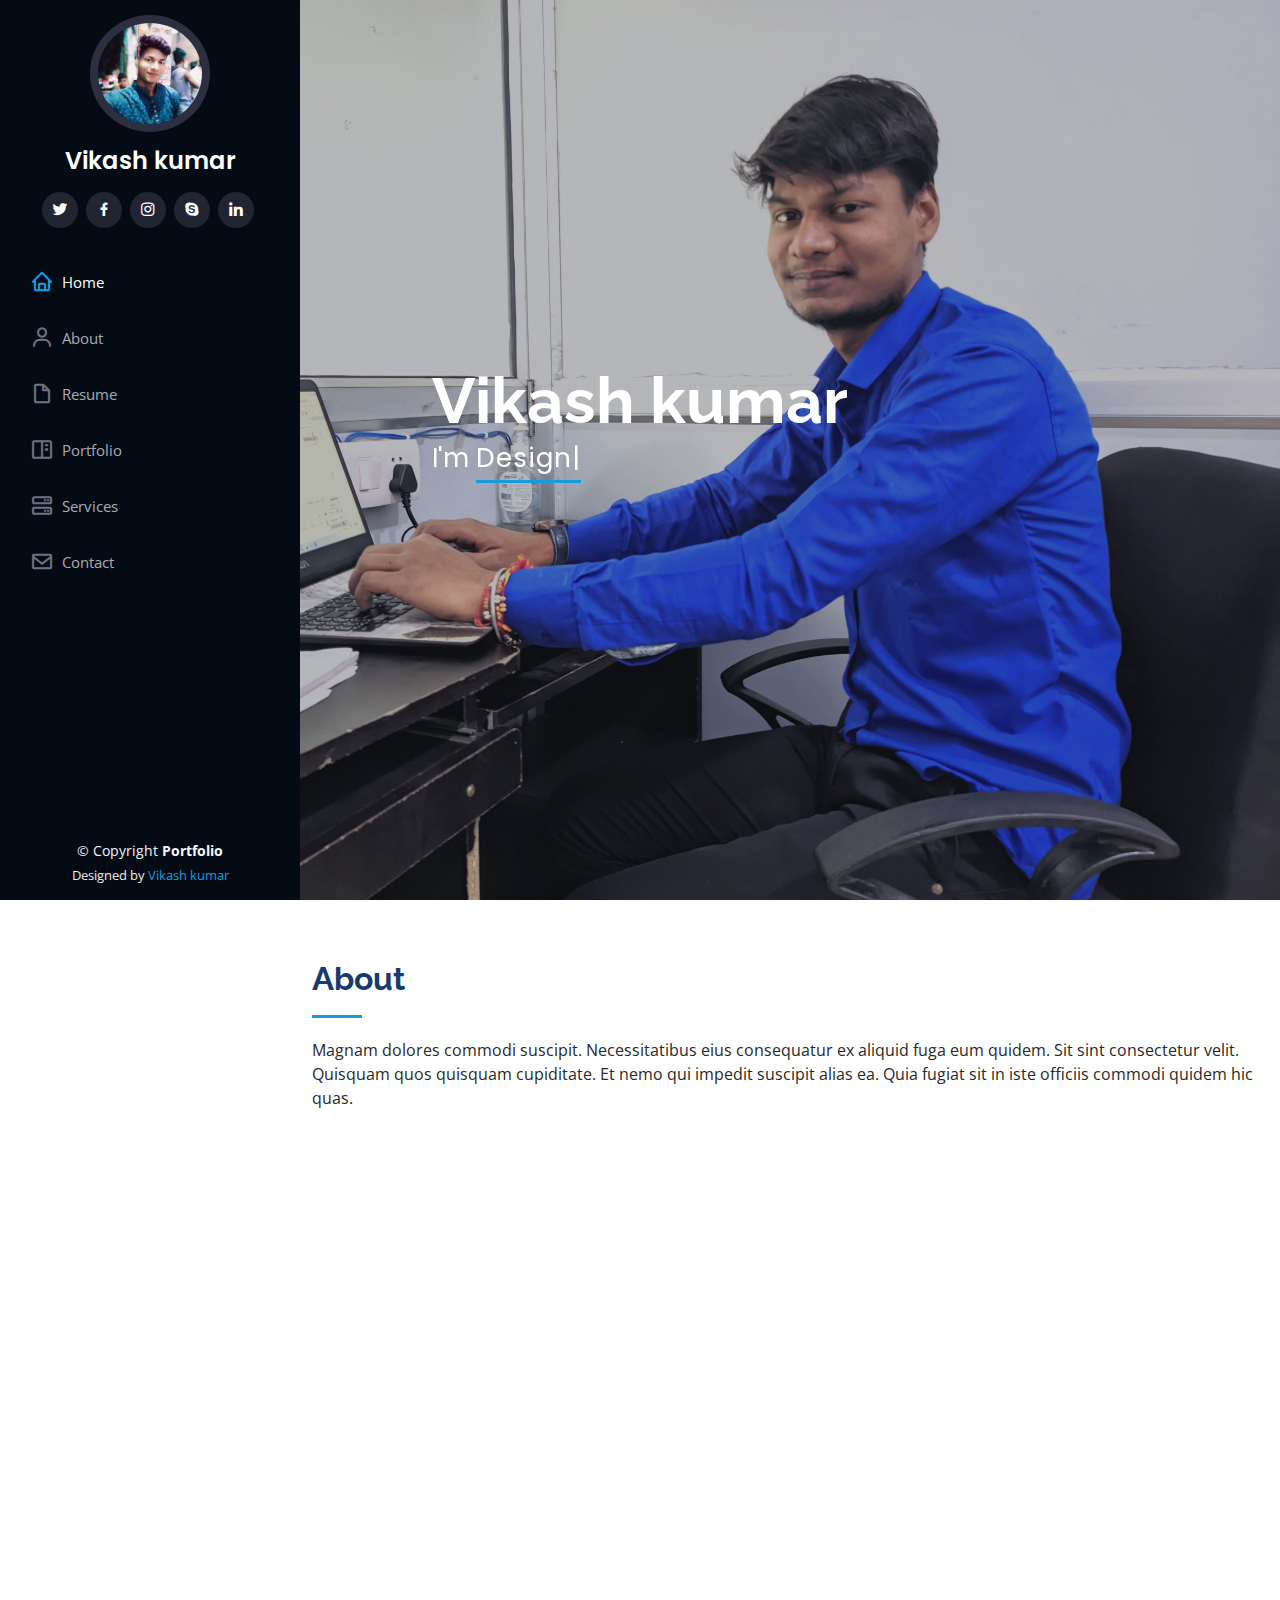
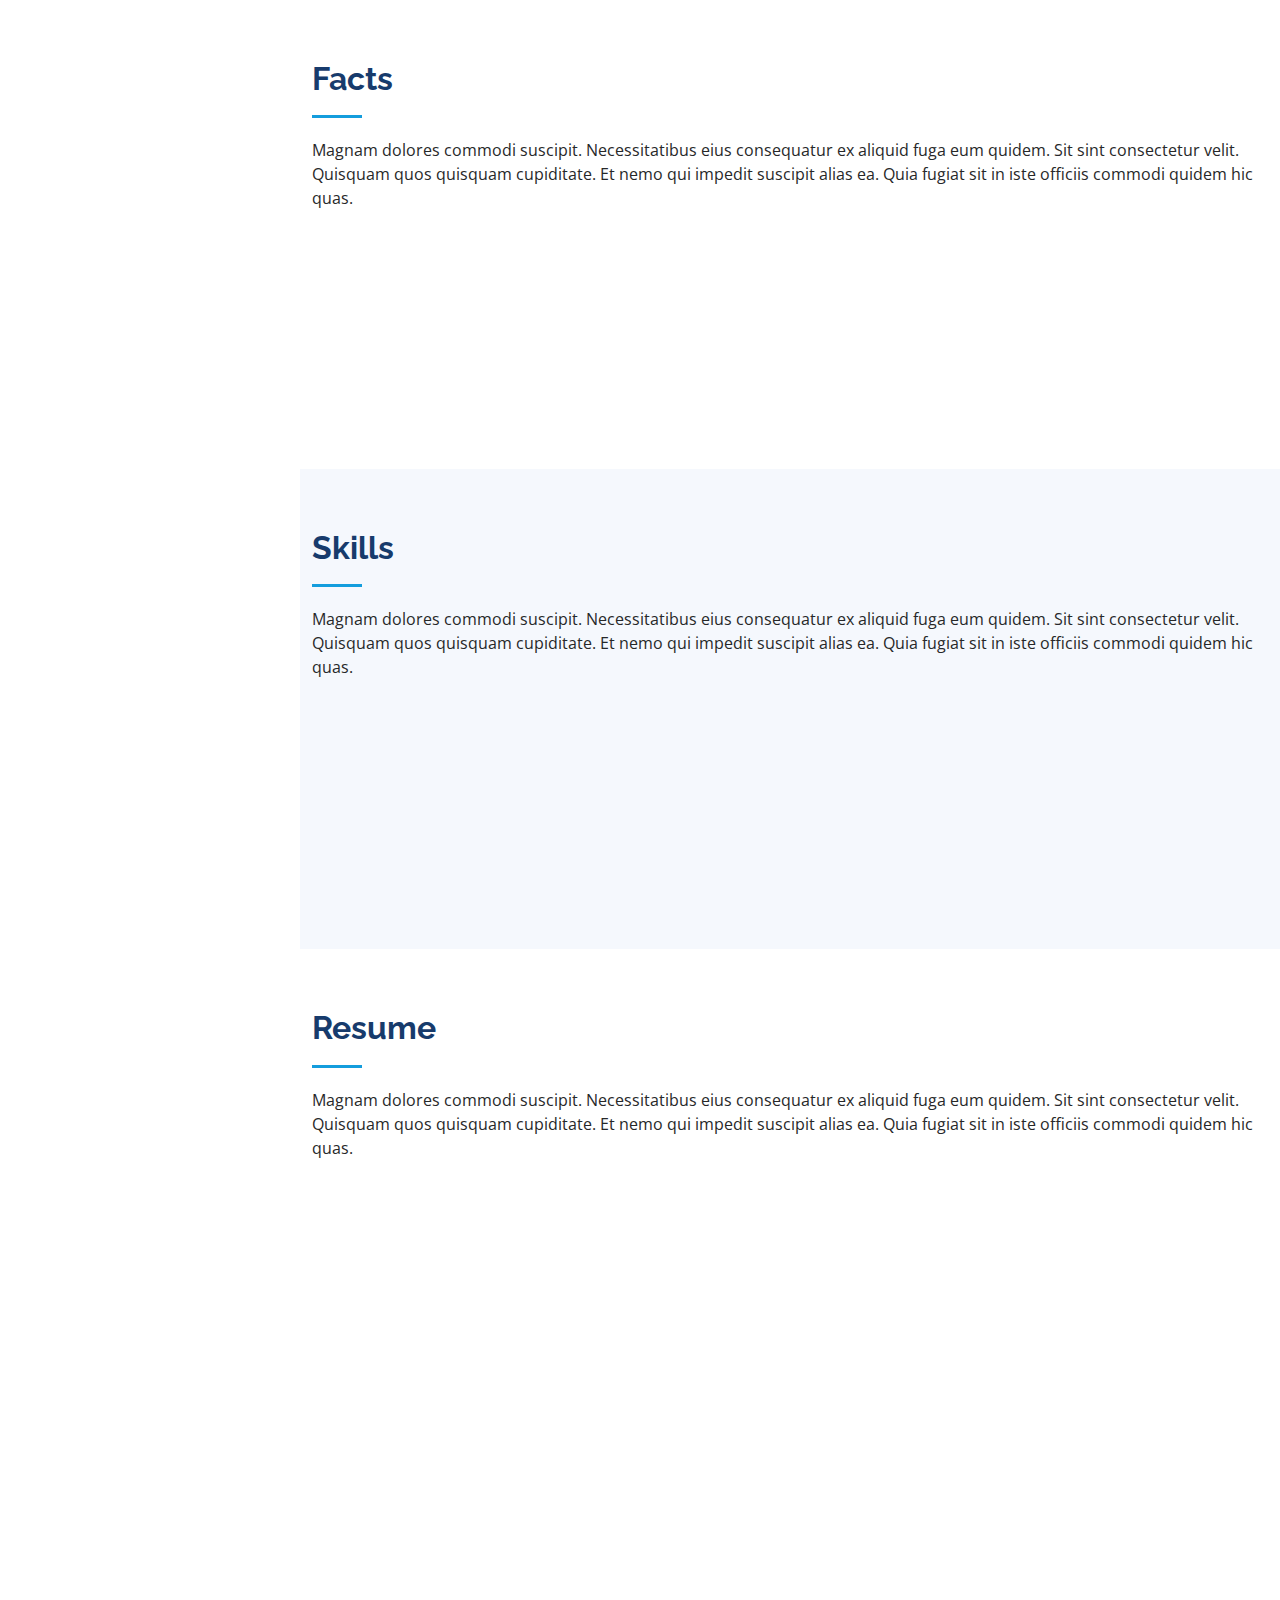
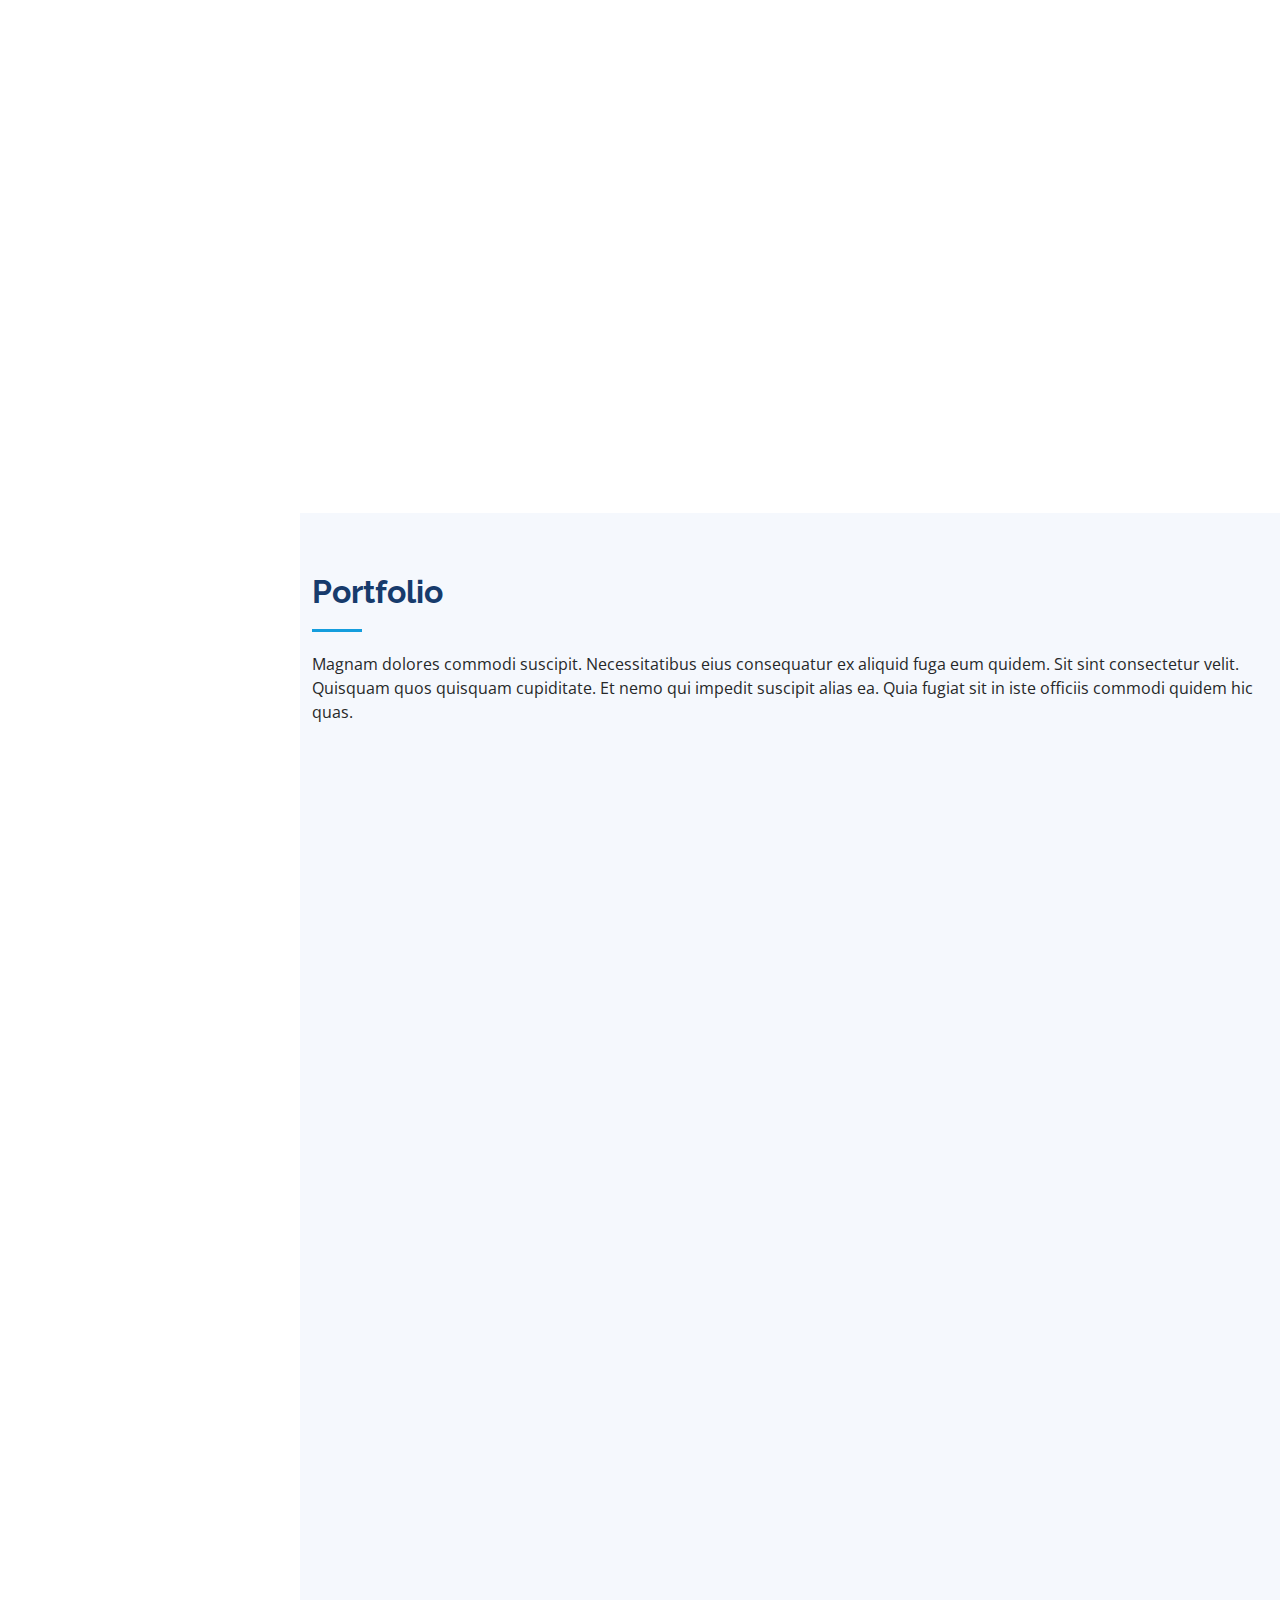
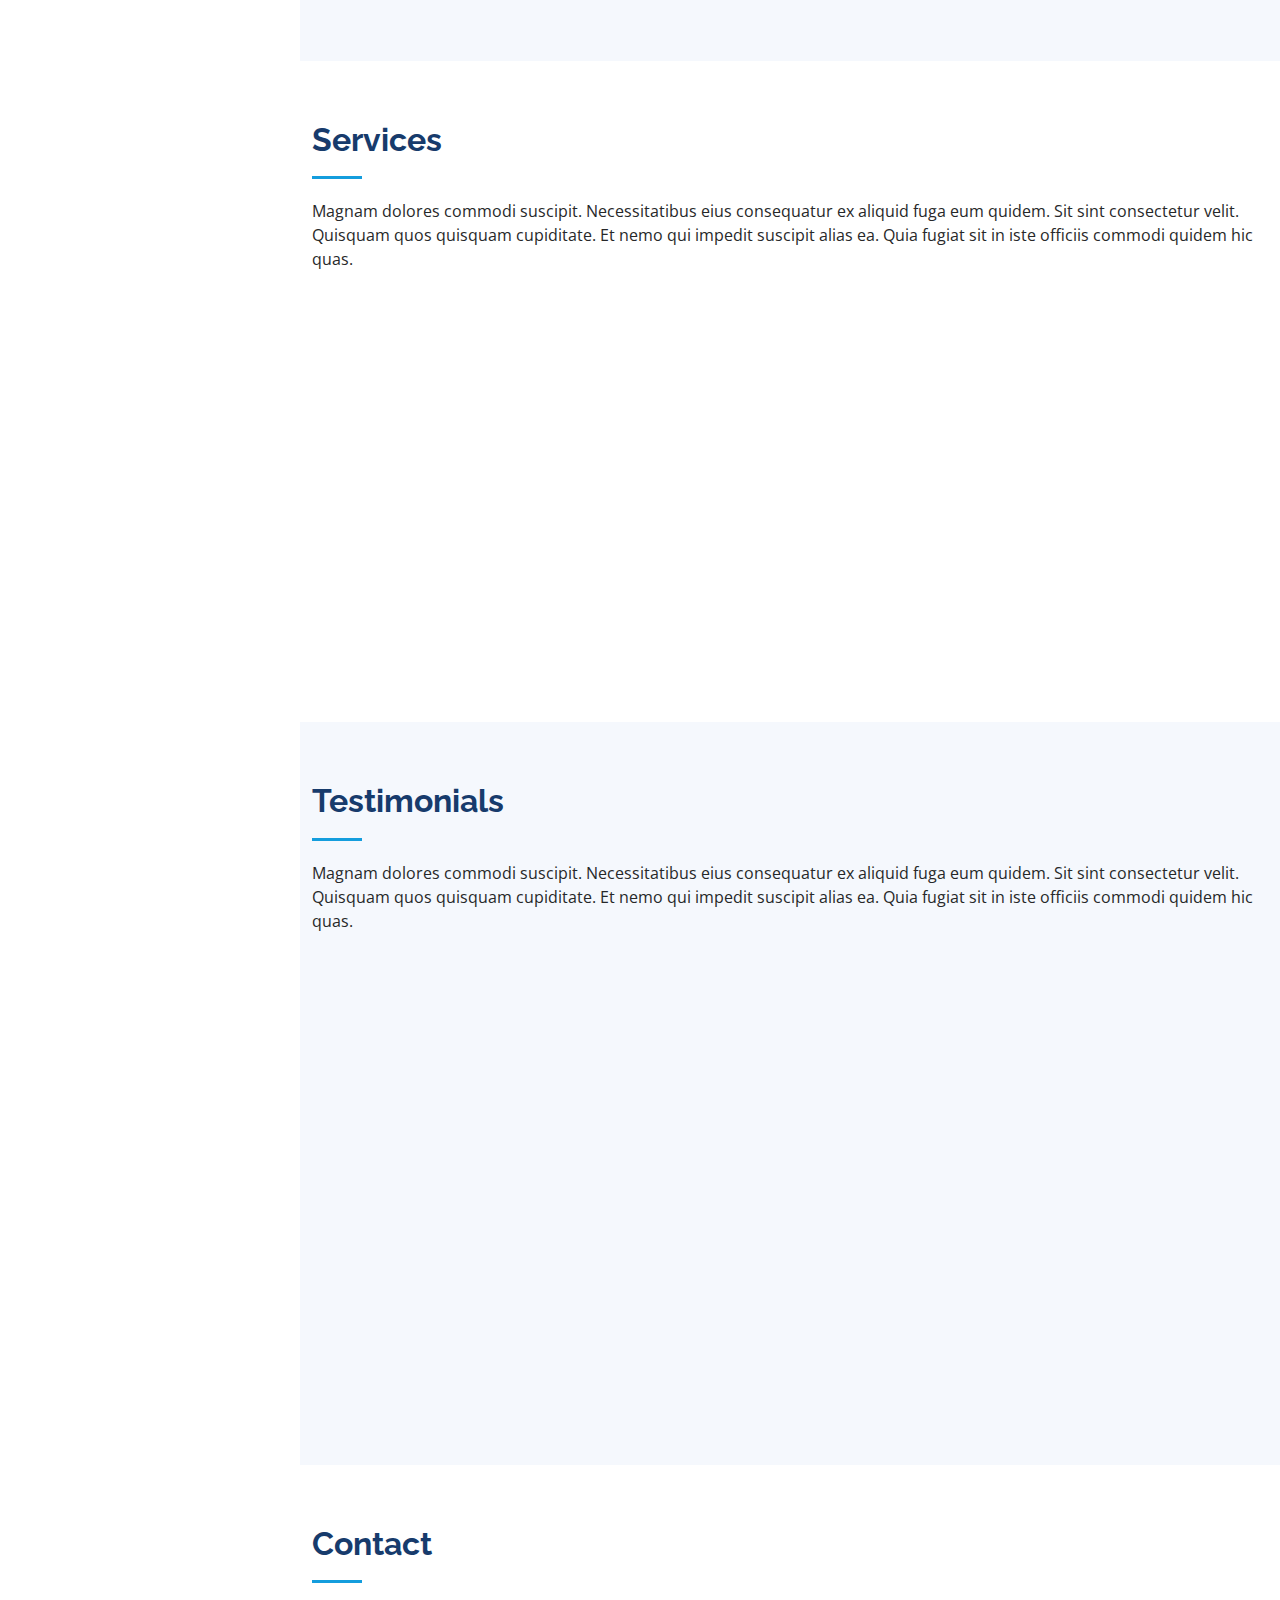
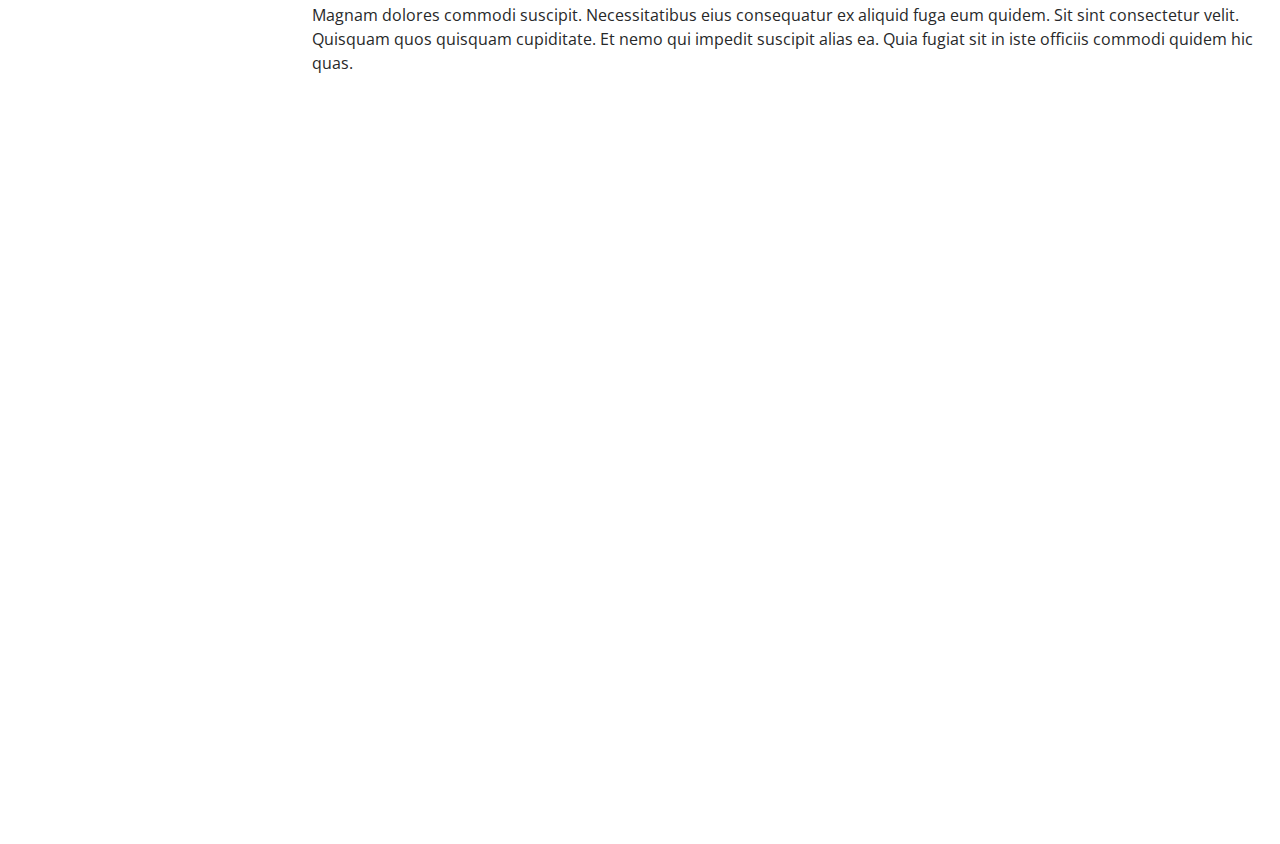
<file: index.html>
<!DOCTYPE html>
<html lang="en">

<head>
  <meta charset="utf-8">
  <meta content="width=device-width, initial-scale=1.0" name="viewport">

  <title>MY_RESUME</title>
  <meta content="" name="description">
  <meta content="" name="keywords">

  <!-- Favicons -->
  <link href="assets/img/favicon.png" rel="icon">
  <link href="assets/img/favicon.png" rel="apple-touch-icon">

  <!-- Google Fonts -->
  <link href="https://fonts.googleapis.com/css?family=Open+Sans:300,300i,400,400i,600,600i,700,700i|Raleway:300,300i,400,400i,500,500i,600,600i,700,700i|Poppins:300,300i,400,400i,500,500i,600,600i,700,700i" rel="stylesheet">

  <!-- Vendor CSS Files -->
  <link href="assets/vendor/aos/aos.css" rel="stylesheet">
  <link href="assets/vendor/bootstrap/css/bootstrap.min.css" rel="stylesheet">
  <link href="assets/vendor/bootstrap-icons/bootstrap-icons.css" rel="stylesheet">
  <link href="assets/vendor/boxicons/css/boxicons.min.css" rel="stylesheet">
  <link href="assets/vendor/glightbox/css/glightbox.min.css" rel="stylesheet">
  <link href="assets/vendor/swiper/swiper-bundle.min.css" rel="stylesheet">

  <!-- Template Main CSS File -->
  <link href="assets/css/style.css" rel="stylesheet">

  <!-- =======================================================
  * Template Name: iPortfolio - v3.10.0
  * Template URL: https://bootstrapmade.com/iportfolio-bootstrap-portfolio-websites-template/
  * Author: BootstrapMade.com
  * License: https://bootstrapmade.com/license/
  ======================================================== -->
</head>

<body>

  <!-- ======= Mobile nav toggle button ======= -->
  <i class="bi bi-list mobile-nav-toggle d-xl-none"></i>

  <!-- ======= Header ======= -->
  <header id="header">
    <div class="d-flex flex-column">

      <div class="profile">
        <img src="assets/img/vk.jpg" alt="" class="img-fluid rounded-circle">
        <h1 class="text-light"><a href="index.html">Vikash kumar</a></h1>
        <div class="social-links mt-3 text-center">
          <a href="#" class="twitter"><i class="bx bxl-twitter"></i></a>
          <a href="https://www.facebook.com/vikashkumar.verma.75491?mibextid=ZbWKwL" class="facebook"><i class="bx bxl-facebook"></i></a>
          <a href="https://www.instagram.com/vikash_vk129/" class="instagram"><i class="bx bxl-instagram"></i></a>
          <a href="#" class="google-plus"><i class="bx bxl-skype"></i></a>
          <a href="https://www.linkedin.com/in/vikash-kumar-aa5308246/" class="linkedin"><i class="bx bxl-linkedin"></i></a>
        </div>
      </div>

      <nav id="navbar" class="nav-menu navbar">
        <ul>
          <li><a href="index.html" class="nav-link scrollto active"><i class="bx bx-home"></i> <span>Home</span></a></li>
          <li><a href="#about" class="nav-link scrollto"><i class="bx bx-user"></i> <span>About</span></a></li>
          <li><a href="#resume" class="nav-link scrollto"><i class="bx bx-file-blank"></i> <span>Resume</span></a></li>
          <li><a href="#portfolio" class="nav-link scrollto"><i class="bx bx-book-content"></i> <span>Portfolio</span></a></li>
          <li><a href="#services" class="nav-link scrollto"><i class="bx bx-server"></i> <span>Services</span></a></li>
          <li><a href="#contact" class="nav-link scrollto"><i class="bx bx-envelope"></i> <span>Contact</span></a></li>
        </ul>
      </nav><!-- .nav-menu -->
    </div>
  </header><!-- End Header -->

  <!-- ======= Hero Section ======= -->
  <section id="hero" class="d-flex flex-column justify-content-center align-items-center">
    <div class="hero-container" data-aos="fade-in">
      <h1>Vikash kumar</h1>
      <p>I'm <span class="typed" data-typed-items="Designer, Developer, Freelancer, Photographer"></span></p>
    </div>
  </section><!-- End Hero -->

  <main id="main">

    <!-- ======= About Section ======= -->
    <section id="about" class="about">
      <div class="container">

        <div class="section-title">
          <h2>About</h2>
          <p>Magnam dolores commodi suscipit. Necessitatibus eius consequatur ex aliquid fuga eum quidem. Sit sint consectetur velit. Quisquam quos quisquam cupiditate. Et nemo qui impedit suscipit alias ea. Quia fugiat sit in iste officiis commodi quidem hic quas.</p>
        </div>

        <div class="row">
          <div class="col-lg-4" data-aos="fade-right">
            <img src="assets/img/vk.jpg" class="img-fluid" alt="">
          </div>
          <div class="col-lg-8 pt-4 pt-lg-0 content" data-aos="fade-left">
            <h3>UI/UX Designer &amp; Web Developer.</h3>
            <p class="fst-italic">
              Lorem ipsum dolor sit amet, consectetur adipiscing elit, sed do eiusmod tempor incididunt ut labore et dolore
              magna aliqua.
            </p>
            <div class="row">
              <div class="col-lg-6">
                <ul>
                  <li><i class="bi bi-chevron-right"></i> <strong>Birthday:</strong> <span>10 May 2002</span></li>
                  <li><i class="bi bi-chevron-right"></i> <strong>Website:</strong> <span>https://vikash133.github.io/mountain/</span></li>
                  <li><i class="bi bi-chevron-right"></i> <strong>Phone:</strong> <span>+91 9335634730</span></li>
                  <li><i class="bi bi-chevron-right"></i> <strong>City:</strong> <span>New Delhi, IND</span></li>
                </ul>
              </div>
              <div class="col-lg-6">
                <ul>
                  <li><i class="bi bi-chevron-right"></i> <strong>Age:</strong> <span>22</span></li>
                  <li><i class="bi bi-chevron-right"></i> <strong>Degree:</strong> <span>Graduate</span></li>
                  <li><i class="bi bi-chevron-right"></i> <strong>Email:</strong> <span>vk338832@gmail.com</span></li>
                  <li><i class="bi bi-chevron-right"></i> <strong>Freelance:</strong> <span>Available</span></li>
                </ul>
              </div>
            </div>
            <p>
              Officiis eligendi itaque labore et dolorum mollitia officiis optio vero. Quisquam sunt adipisci omnis et ut. Nulla accusantium dolor incidunt officia tempore. Et eius omnis.
              Cupiditate ut dicta maxime officiis quidem quia. Sed et consectetur qui quia repellendus itaque neque. Aliquid amet quidem ut quaerat cupiditate. Ab et eum qui repellendus omnis culpa magni laudantium dolores.
            </p>
          </div>
        </div>

      </div>
    </section><!-- End About Section -->

    <!-- ======= Facts Section ======= -->
    <section id="facts" class="facts">
      <div class="container">

        <div class="section-title">
          <h2>Facts</h2>
          <p>Magnam dolores commodi suscipit. Necessitatibus eius consequatur ex aliquid fuga eum quidem. Sit sint consectetur velit. Quisquam quos quisquam cupiditate. Et nemo qui impedit suscipit alias ea. Quia fugiat sit in iste officiis commodi quidem hic quas.</p>
        </div>

        <div class="row no-gutters">

          <div class="col-lg-3 col-md-6 d-md-flex align-items-md-stretch" data-aos="fade-up">
            <div class="count-box">
              <i class="bi bi-emoji-smile"></i>
              <span data-purecounter-start="0" data-purecounter-end="232" data-purecounter-duration="1" class="purecounter"></span>
              <p><strong>Happy Clients</strong> consequuntur quae</p>
            </div>
          </div>

          <div class="col-lg-3 col-md-6 d-md-flex align-items-md-stretch" data-aos="fade-up" data-aos-delay="100">
            <div class="count-box">
              <i class="bi bi-journal-richtext"></i>
              <span data-purecounter-start="0" data-purecounter-end="521" data-purecounter-duration="1" class="purecounter"></span>
              <p><strong>Projects</strong> adipisci atque cum quia aut</p>
            </div>
          </div>

          <div class="col-lg-3 col-md-6 d-md-flex align-items-md-stretch" data-aos="fade-up" data-aos-delay="200">
            <div class="count-box">
              <i class="bi bi-headset"></i>
              <span data-purecounter-start="0" data-purecounter-end="1453" data-purecounter-duration="1" class="purecounter"></span>
              <p><strong>Hours Of Support</strong> aut commodi quaerat</p>
            </div>
          </div>

          <div class="col-lg-3 col-md-6 d-md-flex align-items-md-stretch" data-aos="fade-up" data-aos-delay="300">
            <div class="count-box">
              <i class="bi bi-people"></i>
              <span data-purecounter-start="0" data-purecounter-end="32" data-purecounter-duration="1" class="purecounter"></span>
              <p><strong>Hard Workers</strong> rerum asperiores dolor</p>
            </div>
          </div>

        </div>

      </div>
    </section><!-- End Facts Section -->

    <!-- ======= Skills Section ======= -->
    <section id="skills" class="skills section-bg">
      <div class="container">

        <div class="section-title">
          <h2>Skills</h2>
          <p>Magnam dolores commodi suscipit. Necessitatibus eius consequatur ex aliquid fuga eum quidem. Sit sint consectetur velit. Quisquam quos quisquam cupiditate. Et nemo qui impedit suscipit alias ea. Quia fugiat sit in iste officiis commodi quidem hic quas.</p>
        </div>

        <div class="row skills-content">

          <div class="col-lg-6" data-aos="fade-up">

            <div class="progress">
              <span class="skill">HTML <i class="val">100%</i></span>
              <div class="progress-bar-wrap">
                <div class="progress-bar" role="progressbar" aria-valuenow="100" aria-valuemin="0" aria-valuemax="100"></div>
              </div>
            </div>

            <div class="progress">
              <span class="skill">CSS <i class="val">90%</i></span>
              <div class="progress-bar-wrap">
                <div class="progress-bar" role="progressbar" aria-valuenow="90" aria-valuemin="0" aria-valuemax="100"></div>
              </div>
            </div>

            <div class="progress">
              <span class="skill">JavaScript <i class="val">75%</i></span>
              <div class="progress-bar-wrap">
                <div class="progress-bar" role="progressbar" aria-valuenow="75" aria-valuemin="0" aria-valuemax="100"></div>
              </div>
            </div>

          </div>

          <div class="col-lg-6" data-aos="fade-up" data-aos-delay="100">

            <div class="progress">
              <span class="skill">PHP <i class="val">80%</i></span>
              <div class="progress-bar-wrap">
                <div class="progress-bar" role="progressbar" aria-valuenow="80" aria-valuemin="0" aria-valuemax="100"></div>
              </div>
            </div>

            <div class="progress">
              <span class="skill">WordPress/CMS <i class="val">90%</i></span>
              <div class="progress-bar-wrap">
                <div class="progress-bar" role="progressbar" aria-valuenow="90" aria-valuemin="0" aria-valuemax="100"></div>
              </div>
            </div>

            <div class="progress">
              <span class="skill">Photoshop <i class="val">55%</i></span>
              <div class="progress-bar-wrap">
                <div class="progress-bar" role="progressbar" aria-valuenow="55" aria-valuemin="0" aria-valuemax="100"></div>
              </div>
            </div>

          </div>

        </div>

      </div>
    </section><!-- End Skills Section -->

    <!-- ======= Resume Section ======= -->
    <section id="resume" class="resume">
      <div class="container">

        <div class="section-title">
          <h2>Resume</h2>
          <p>Magnam dolores commodi suscipit. Necessitatibus eius consequatur ex aliquid fuga eum quidem. Sit sint consectetur velit. Quisquam quos quisquam cupiditate. Et nemo qui impedit suscipit alias ea. Quia fugiat sit in iste officiis commodi quidem hic quas.</p>
        </div>

        <div class="row">
          <div class="col-lg-6" data-aos="fade-up">
            <h3 class="resume-title">Sumary</h3>
            <div class="resume-item pb-0">
              <h4>Vikash kumar</h4>
              <p><em>Innovative and deadline-driven Graphic Designer with 6+ months of experience designing and developing user-centered digital/print marketing material from initial concept to final, polished deliverable.</em></p>
              <ul>
                <li>Noida secotr 59 mamura (u.p.)</li>
                <li>(123) 456-7891</li>
                <li>vk338832@gmail.com</li>
              </ul>
            </div>

            <h3 class="resume-title">Education</h3>
            <div class="resume-item">
              <h4>Web design and &amp; Web development</h4>
              <h5>2021 - 2022</h5>
              <p><em>Network Net in G.T.B. Nagar, Delhi-110009 - Sulekha</em></p>
              <p>Qui deserunt veniam. Et sed aliquam labore tempore sed quisquam iusto autem sit. Ea vero voluptatum qui ut dignissimos deleniti nerada porti sand markend</p>
            </div>
            <div class="resume-item">
              <h4>Bachelor of Fine Arts &amp; </h4>
              <h5>2019 - 2022</h5>
              <p><em>Jananayak Chandrashekhar University (U.P.)</em></p>
              <p>Quia nobis sequi est occaecati aut. Repudiandae et iusto quae reiciendis et quis Eius vel ratione eius unde vitae rerum voluptates asperiores voluptatem Earum molestiae consequatur neque etlon sader mart dila</p>
            </div>
          </div>
          <div class="col-lg-6" data-aos="fade-up" data-aos-delay="100">
            <h3 class="resume-title">Professional Experience</h3>
            <div class="resume-item">
              <h4>Senior web design specialist</h4>
              <h5>2022 - Present</h5>
              <p><em>New delhi,IND </em></p>
              <ul>
                <li>Lead in the design, development, and implementation of the graphic, layout, and production communication materials</li>
                <li>Delegate tasks to the 7 members of the design team and provide counsel on all aspects of the project. </li>
                <li>Supervise the assessment of all graphic materials in order to ensure quality and accuracy of the design</li>
                <li>Oversee the efficient use of production project budgets ranging from $2,000 - $25,000</li>
              </ul>
            </div>
            <div class="resume-item">
              <h4>Advanced Diploma in Computer Applications</h4>
              <h5>2017 - 2018</h5>
              <p><em>Ballia uttar-pradesh</em></p>
              <ul>
                <li>Developed numerous marketing programs (logos, brochures,infographics, presentations, and advertisements).</li>
                <li>Managed up to 5 projects or tasks at a given time while under pressure</li>
                <li>Recommended and consulted with clients on the most appropriate graphic design</li>
                <li>Created 4+ design presentations and proposals a month for clients and account managers</li>
              </ul>
            </div>
          </div>
        </div>

      </div>
    </section><!-- End Resume Section -->

    <!-- ======= Portfolio Section ======= -->
    <section id="portfolio" class="portfolio section-bg">
      <div class="container">

        <div class="section-title">
          <h2>Portfolio</h2>
          <p>Magnam dolores commodi suscipit. Necessitatibus eius consequatur ex aliquid fuga eum quidem. Sit sint consectetur velit. Quisquam quos quisquam cupiditate. Et nemo qui impedit suscipit alias ea. Quia fugiat sit in iste officiis commodi quidem hic quas.</p>
        </div>

        <div class="row" data-aos="fade-up">
          <div class="col-lg-12 d-flex justify-content-center">
            <ul id="portfolio-flters">
              <li data-filter="*" class="filter-active">All</li>
              <li data-filter=".filter-app">App</li>
              <li data-filter=".filter-card">Card</li>
              <li data-filter=".filter-web">Web</li>
            </ul>
          </div>
        </div>

        <div class="row portfolio-container" data-aos="fade-up" data-aos-delay="100">

          <div class="col-lg-4 col-md-6 portfolio-item filter-app">
            <div class="portfolio-wrap">
              <img src="assets/img/portfolio/portfolio-1.jpg" class="img-fluid" alt="">
              <div class="portfolio-links">
                <a href="assets/img/portfolio/portfolio-1.jpg" data-gallery="portfolioGallery" class="portfolio-lightbox" title="App 1"><i class="bx bx-plus"></i></a>
                <a href="portfolio-details.html" title="More Details"><i class="bx bx-link"></i></a>
              </div>
            </div>
          </div>

          <div class="col-lg-4 col-md-6 portfolio-item filter-web">
            <div class="portfolio-wrap">
              <img src="assets/img/portfolio/portfolio-2.jpg" class="img-fluid" alt="">
              <div class="portfolio-links">
                <a href="assets/img/portfolio/portfolio-2.jpg" data-gallery="portfolioGallery" class="portfolio-lightbox" title="Web 3"><i class="bx bx-plus"></i></a>
                <a href="portfolio-details.html" title="More Details"><i class="bx bx-link"></i></a>
              </div>
            </div>
          </div>

          <div class="col-lg-4 col-md-6 portfolio-item filter-app">
            <div class="portfolio-wrap">
              <img src="assets/img/portfolio/portfolio-3.jpg" class="img-fluid" alt="">
              <div class="portfolio-links">
                <a href="assets/img/portfolio/portfolio-3.jpg" data-gallery="portfolioGallery" class="portfolio-lightbox" title="App 2"><i class="bx bx-plus"></i></a>
                <a href="portfolio-details.html" title="More Details"><i class="bx bx-link"></i></a>
              </div>
            </div>
          </div>

          <div class="col-lg-4 col-md-6 portfolio-item filter-card">
            <div class="portfolio-wrap">
              <img src="assets/img/portfolio/portfolio-4.jpg" class="img-fluid" alt="">
              <div class="portfolio-links">
                <a href="assets/img/portfolio/portfolio-4.jpg" data-gallery="portfolioGallery" class="portfolio-lightbox" title="Card 2"><i class="bx bx-plus"></i></a>
                <a href="portfolio-details.html" title="More Details"><i class="bx bx-link"></i></a>
              </div>
            </div>
          </div>

          <div class="col-lg-4 col-md-6 portfolio-item filter-web">
            <div class="portfolio-wrap">
              <img src="assets/img/portfolio/portfolio-5.jpg" class="img-fluid" alt="">
              <div class="portfolio-links">
                <a href="assets/img/portfolio/portfolio-5.jpg" data-gallery="portfolioGallery" class="portfolio-lightbox" title="Web 2"><i class="bx bx-plus"></i></a>
                <a href="portfolio-details.html" title="More Details"><i class="bx bx-link"></i></a>
              </div>
            </div>
          </div>

          <div class="col-lg-4 col-md-6 portfolio-item filter-app">
            <div class="portfolio-wrap">
              <img src="assets/img/portfolio/portfolio-6.jpg" class="img-fluid" alt="">
              <div class="portfolio-links">
                <a href="assets/img/portfolio/portfolio-6.jpg" data-gallery="portfolioGallery" class="portfolio-lightbox" title="App 3"><i class="bx bx-plus"></i></a>
                <a href="portfolio-details.html" title="More Details"><i class="bx bx-link"></i></a>
              </div>
            </div>
          </div>

          <div class="col-lg-4 col-md-6 portfolio-item filter-card">
            <div class="portfolio-wrap">
              <img src="assets/img/portfolio/portfolio-7.jpg" class="img-fluid" alt="">
              <div class="portfolio-links">
                <a href="assets/img/portfolio/portfolio-7.jpg" data-gallery="portfolioGallery" class="portfolio-lightbox" title="Card 1"><i class="bx bx-plus"></i></a>
                <a href="portfolio-details.html" title="More Details"><i class="bx bx-link"></i></a>
              </div>
            </div>
          </div>

          <div class="col-lg-4 col-md-6 portfolio-item filter-card">
            <div class="portfolio-wrap">
              <img src="assets/img/portfolio/portfolio-8.jpg" class="img-fluid" alt="">
              <div class="portfolio-links">
                <a href="assets/img/portfolio/portfolio-8.jpg" data-gallery="portfolioGallery" class="portfolio-lightbox" title="Card 3"><i class="bx bx-plus"></i></a>
                <a href="portfolio-details.html" title="More Details"><i class="bx bx-link"></i></a>
              </div>
            </div>
          </div>

          <div class="col-lg-4 col-md-6 portfolio-item filter-web">
            <div class="portfolio-wrap">
              <img src="assets/img/portfolio/portfolio-9.jpg" class="img-fluid" alt="">
              <div class="portfolio-links">
                <a href="assets/img/portfolio/portfolio-9.jpg" data-gallery="portfolioGallery" class="portfolio-lightbox" title="Web 3"><i class="bx bx-plus"></i></a>
                <a href="portfolio-details.html" title="More Details"><i class="bx bx-link"></i></a>
              </div>
            </div>
          </div>

        </div>

      </div>
    </section><!-- End Portfolio Section -->

    <!-- ======= Services Section ======= -->
    <section id="services" class="services">
      <div class="container">

        <div class="section-title">
          <h2>Services</h2>
          <p>Magnam dolores commodi suscipit. Necessitatibus eius consequatur ex aliquid fuga eum quidem. Sit sint consectetur velit. Quisquam quos quisquam cupiditate. Et nemo qui impedit suscipit alias ea. Quia fugiat sit in iste officiis commodi quidem hic quas.</p>
        </div>

        <div class="row">
          <div class="col-lg-4 col-md-6 icon-box" data-aos="fade-up">
            <div class="icon"><i class="bi bi-briefcase"></i></div>
            <h4 class="title"><a href="">Lorem Ipsum</a></h4>
            <p class="description">Voluptatum deleniti atque corrupti quos dolores et quas molestias excepturi sint occaecati cupiditate non provident</p>
          </div>
          <div class="col-lg-4 col-md-6 icon-box" data-aos="fade-up" data-aos-delay="100">
            <div class="icon"><i class="bi bi-card-checklist"></i></div>
            <h4 class="title"><a href="">Dolor Sitema</a></h4>
            <p class="description">Minim veniam, quis nostrud exercitation ullamco laboris nisi ut aliquip ex ea commodo consequat tarad limino ata</p>
          </div>
          <div class="col-lg-4 col-md-6 icon-box" data-aos="fade-up" data-aos-delay="200">
            <div class="icon"><i class="bi bi-bar-chart"></i></div>
            <h4 class="title"><a href="">Sed ut perspiciatis</a></h4>
            <p class="description">Duis aute irure dolor in reprehenderit in voluptate velit esse cillum dolore eu fugiat nulla pariatur</p>
          </div>
          <div class="col-lg-4 col-md-6 icon-box" data-aos="fade-up" data-aos-delay="300">
            <div class="icon"><i class="bi bi-binoculars"></i></div>
            <h4 class="title"><a href="">Magni Dolores</a></h4>
            <p class="description">Excepteur sint occaecat cupidatat non proident, sunt in culpa qui officia deserunt mollit anim id est laborum</p>
          </div>
          <div class="col-lg-4 col-md-6 icon-box" data-aos="fade-up" data-aos-delay="400">
            <div class="icon"><i class="bi bi-brightness-high"></i></div>
            <h4 class="title"><a href="">Nemo Enim</a></h4>
            <p class="description">At vero eos et accusamus et iusto odio dignissimos ducimus qui blanditiis praesentium voluptatum deleniti atque</p>
          </div>
          <div class="col-lg-4 col-md-6 icon-box" data-aos="fade-up" data-aos-delay="500">
            <div class="icon"><i class="bi bi-calendar4-week"></i></div>
            <h4 class="title"><a href="">Eiusmod Tempor</a></h4>
            <p class="description">Et harum quidem rerum facilis est et expedita distinctio. Nam libero tempore, cum soluta nobis est eligendi</p>
          </div>
        </div>

      </div>
    </section><!-- End Services Section -->

    <!-- ======= Testimonials Section ======= -->
    <section id="testimonials" class="testimonials section-bg">
      <div class="container">

        <div class="section-title">
          <h2>Testimonials</h2>
          <p>Magnam dolores commodi suscipit. Necessitatibus eius consequatur ex aliquid fuga eum quidem. Sit sint consectetur velit. Quisquam quos quisquam cupiditate. Et nemo qui impedit suscipit alias ea. Quia fugiat sit in iste officiis commodi quidem hic quas.</p>
        </div>

        <div class="testimonials-slider swiper" data-aos="fade-up" data-aos-delay="100">
          <div class="swiper-wrapper">

            <div class="swiper-slide">
              <div class="testimonial-item" data-aos="fade-up">
                <p>
                  <i class="bx bxs-quote-alt-left quote-icon-left"></i>
                  Proin iaculis purus consequat sem cure digni ssim donec porttitora entum suscipit rhoncus. Accusantium quam, ultricies eget id, aliquam eget nibh et. Maecen aliquam, risus at semper.
                  <i class="bx bxs-quote-alt-right quote-icon-right"></i>
                </p>
                <img src="assets/img/testimonials/testimonials-2.jpg" class="testimonial-img" alt="">
                <h3>Pawan kumar</h3>
                <h4>Ceo &amp; Founder</h4>
              </div>
            </div><!-- End testimonial item -->

            <div class="swiper-slide">
              <div class="testimonial-item" data-aos="fade-up" data-aos-delay="100">
                <p>
                  <i class="bx bxs-quote-alt-left quote-icon-left"></i>
                  Export tempor illum tamen malis malis eram quae irure esse labore quem cillum quid cillum eram malis quorum velit fore eram velit sunt aliqua noster fugiat irure amet legam anim culpa.
                  <i class="bx bxs-quote-alt-right quote-icon-right"></i>
                </p>
                <img src="assets/img/testimonials/testimonials-4.jpg" class="testimonial-img" alt="">
                <h3>Vikash kumar</h3>
                <h4>Designer</h4>
              </div>
            </div><!-- End testimonial item -->

            <div class="swiper-slide">
              <div class="testimonial-item" data-aos="fade-up" data-aos-delay="200">
                <p>
                  <i class="bx bxs-quote-alt-left quote-icon-left"></i>
                  Enim nisi quem export duis labore cillum quae magna enim sint quorum nulla quem veniam duis minim tempor labore quem eram duis noster aute amet eram fore quis sint minim.
                  <i class="bx bxs-quote-alt-right quote-icon-right"></i>
                </p>
                <img src="assets/img/testimonials/testimonials-3.jpg" class="testimonial-img" alt="">
                <h3>Dhananjay kumar</h3>
                <h4>Store Owner</h4>
              </div>
            </div><!-- End testimonial item -->

            <div class="swiper-slide">
              <div class="testimonial-item" data-aos="fade-up" data-aos-delay="300">
                <p>
                  <i class="bx bxs-quote-alt-left quote-icon-left"></i>
                  Fugiat enim eram quae cillum dolore dolor amet nulla culpa multos export minim fugiat minim velit minim dolor enim duis veniam ipsum anim magna sunt elit fore quem dolore labore illum veniam.
                  <i class="bx bxs-quote-alt-right quote-icon-right"></i>
                </p>
                <img src="assets/img/testimonials/testimonials-1.jpg" class="testimonial-img" alt="">
                <h3>Shrawan kumar</h3>
                <h4>Freelancer</h4>
              </div>
            </div><!-- End testimonial item -->

            <div class="swiper-slide">
              <div class="testimonial-item" data-aos="fade-up" data-aos-delay="400">
                <p>
                  <i class="bx bxs-quote-alt-left quote-icon-left"></i>
                  Quis quorum aliqua sint quem legam fore sunt eram irure aliqua veniam tempor noster veniam enim culpa labore duis sunt culpa nulla illum cillum fugiat legam esse veniam culpa fore nisi cillum quid.
                  <i class="bx bxs-quote-alt-right quote-icon-right"></i>
                </p>
                <img src="assets/img/testimonials/testimonials-5.jpg" class="testimonial-img" alt="">
                <h3>Sujeet kumar</h3>
                <h4>Entrepreneur</h4>
              </div>
            </div><!-- End testimonial item -->

          </div>
          <div class="swiper-pagination"></div>
        </div>

      </div>
    </section><!-- End Testimonials Section -->

    <!-- ======= Contact Section ======= -->
    <section id="contact" class="contact">
      <div class="container">

        <div class="section-title">
          <h2>Contact</h2>
          <p>Magnam dolores commodi suscipit. Necessitatibus eius consequatur ex aliquid fuga eum quidem. Sit sint consectetur velit. Quisquam quos quisquam cupiditate. Et nemo qui impedit suscipit alias ea. Quia fugiat sit in iste officiis commodi quidem hic quas.</p>
        </div>

        <div class="row" data-aos="fade-in">

          <div class="col-lg-5 d-flex align-items-stretch">
            <div class="info">
              <div class="address">
                <i class="bi bi-geo-alt"></i>
                <h4>Location:</h4>
                <p>mamura, sector-62 uttar-pradesh</p>
              </div>

              <div class="email">
                <i class="bi bi-envelope"></i>
                <h4>Email:</h4>
                <p>vk338832@gmail.com</p>
              </div>

              <div class="phone">
                <i class="bi bi-phone"></i>
                <h4>Call:</h4>
                <p>+91 9335624730</p>
              </div>

              

                <iframe src="https://www.google.com/maps/embed?pb=!1m18!1m12!1m3!1d224346.4812947886!2d77.06889938860282!3d28.52728034358679!2m3!1f0!2f0!3f0!3m2!1i1024!2i768!4f13.1!3m3!1m2!1s0x390cfd5b347eb62d%3A0x52c2b7494e204dce!2sNew%20Delhi%2C%20Delhi!5e0!3m2!1sen!2sin!4v1673327243745!5m2!1sen!2sin" width="100%" height="290px" style="border:0;" allowfullscreen="" loading="lazy" referrerpolicy="no-referrer-when-downgrade"></iframe>
            </div>

          </div>

          <div class="col-lg-7 mt-5 mt-lg-0 d-flex align-items-stretch">
            <form action="forms/contact.php" method="post" role="form" class="php-email-form">
              <div class="row">
                <div class="form-group col-md-6">
                  <label for="name">Your Name</label>
                  <input type="text" name="name" class="form-control" id="name" required>
                </div>
                <div class="form-group col-md-6">
                  <label for="name">Your Email</label>
                  <input type="email" class="form-control" name="email" id="email" required>
                </div>
              </div>
              <div class="form-group">
                <label for="name">Subject</label>
                <input type="text" class="form-control" name="subject" id="subject" required>
              </div>
              <div class="form-group">
                <label for="name">Message</label>
                <textarea class="form-control" name="message" rows="10" required></textarea>
              </div>
              <div class="my-3">
                <div class="loading">Loading</div>
                <div class="error-message"></div>
                <div class="sent-message">Your message has been sent. Thank you!</div>
              </div>
              <div class="text-center"><button type="submit">Send Message</button></div>
            </form>
          </div>

        </div>

      </div>
    </section><!-- End Contact Section -->

  </main><!-- End #main -->

  <!-- ======= Footer ======= -->
  <footer id="footer">
    <div class="container">
      <div class="copyright">
        &copy; Copyright <strong><span>Portfolio</span></strong>
      </div>
      <div class="credits">
        <!-- All the links in the footer should remain intact. -->
        <!-- You can delete the links only if you purchased the pro version. -->
        <!-- Licensing information: https://bootstrapmade.com/license/ -->
        <!-- Purchase the pro version with working PHP/AJAX contact form: https://bootstrapmade.com/iportfolio-bootstrap-portfolio-websites-template/ -->
        Designed by <a href="index.html">Vikash kumar</a>
      </div>
    </div>
  </footer><!-- End  Footer -->

  <a href="#" class="back-to-top d-flex align-items-center justify-content-center"><i class="bi bi-arrow-up-short"></i></a>

  <!-- Vendor JS Files -->
  <script src="assets/vendor/purecounter/purecounter_vanilla.js"></script>
  <script src="assets/vendor/aos/aos.js"></script>
  <script src="assets/vendor/bootstrap/js/bootstrap.bundle.min.js"></script>
  <script src="assets/vendor/glightbox/js/glightbox.min.js"></script>
  <script src="assets/vendor/isotope-layout/isotope.pkgd.min.js"></script>
  <script src="assets/vendor/swiper/swiper-bundle.min.js"></script>
  <script src="assets/vendor/typed.js/typed.min.js"></script>
  <script src="assets/vendor/waypoints/noframework.waypoints.js"></script>
  <script src="assets/vendor/php-email-form/validate.js"></script>

  <!-- Template Main JS File -->
  <script src="assets/js/main.js"></script>

</body>

</html>
</file>
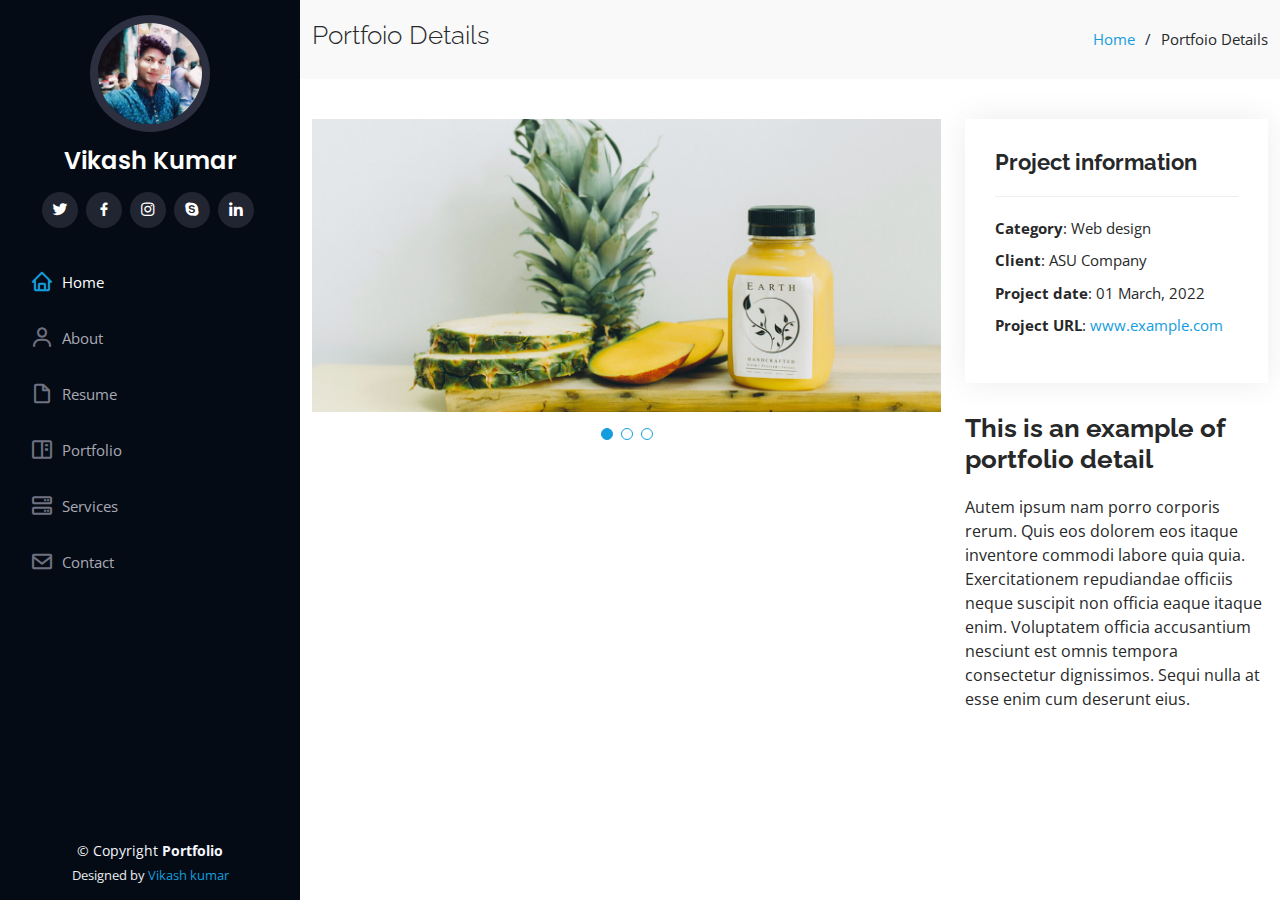
<file: portfolio-details.html>
<!DOCTYPE html>
<html lang="en">

<head>
  <meta charset="utf-8">
  <meta content="width=device-width, initial-scale=1.0" name="viewport">

  <title>MY_RESUME</title>
  <meta content="" name="description">
  <meta content="" name="keywords">

  <!-- Favicons -->
  <link href="assets/img/favicon.png" rel="icon">
  <link href="assets/img/favicon.png" rel="apple-touch-icon">

  <!-- Google Fonts -->
  <link href="https://fonts.googleapis.com/css?family=Open+Sans:300,300i,400,400i,600,600i,700,700i|Raleway:300,300i,400,400i,500,500i,600,600i,700,700i|Poppins:300,300i,400,400i,500,500i,600,600i,700,700i" rel="stylesheet">

  <!-- Vendor CSS Files -->
  <link href="assets/vendor/aos/aos.css" rel="stylesheet">
  <link href="assets/vendor/bootstrap/css/bootstrap.min.css" rel="stylesheet">
  <link href="assets/vendor/bootstrap-icons/bootstrap-icons.css" rel="stylesheet">
  <link href="assets/vendor/boxicons/css/boxicons.min.css" rel="stylesheet">
  <link href="assets/vendor/glightbox/css/glightbox.min.css" rel="stylesheet">
  <link href="assets/vendor/swiper/swiper-bundle.min.css" rel="stylesheet">

  <!-- Template Main CSS File -->
  <link href="assets/css/style.css" rel="stylesheet">

  <!-- =======================================================
  * Template Name: iPortfolio - v3.10.0
  * Template URL: https://bootstrapmade.com/iportfolio-bootstrap-portfolio-websites-template/
  * Author: BootstrapMade.com
  * License: https://bootstrapmade.com/license/
  ======================================================== -->
</head>

<body>

  <!-- ======= Mobile nav toggle button ======= -->
  <i class="bi bi-list mobile-nav-toggle d-xl-none"></i>

  <!-- ======= Header ======= -->
  <header id="header">
    <div class="d-flex flex-column">

      <div class="profile">
        <img src="assets/img/vk.jpg" alt="" class="img-fluid rounded-circle">
        <h1 class="text-light"><a href="index.html">Vikash Kumar</a></h1>
        <div class="social-links mt-3 text-center">
          <a href="#" class="twitter"><i class="bx bxl-twitter"></i></a>
          <a href="#" class="facebook"><i class="bx bxl-facebook"></i></a>
          <a href="#" class="instagram"><i class="bx bxl-instagram"></i></a>
          <a href="#" class="google-plus"><i class="bx bxl-skype"></i></a>
          <a href="#" class="linkedin"><i class="bx bxl-linkedin"></i></a>
        </div>
      </div>

      <nav id="navbar" class="nav-menu navbar">
        <ul>
          <li><a href="index.html" class="nav-link scrollto active"><i class="bx bx-home"></i> <span>Home</span></a></li>
          <li><a href="#about" class="nav-link scrollto"><i class="bx bx-user"></i> <span>About</span></a></li>
          <li><a href="#resume" class="nav-link scrollto"><i class="bx bx-file-blank"></i> <span>Resume</span></a></li>
          <li><a href="#portfolio" class="nav-link scrollto"><i class="bx bx-book-content"></i> <span>Portfolio</span></a></li>
          <li><a href="#services" class="nav-link scrollto"><i class="bx bx-server"></i> <span>Services</span></a></li>
          <li><a href="#contact" class="nav-link scrollto"><i class="bx bx-envelope"></i> <span>Contact</span></a></li>
        </ul>
      </nav><!-- .nav-menu -->
    </div>
  </header><!-- End Header -->

  <main id="main">

    <!-- ======= Breadcrumbs ======= -->
    <section id="breadcrumbs" class="breadcrumbs">
      <div class="container">

        <div class="d-flex justify-content-between align-items-center">
          <h2>Portfoio Details</h2>
          <ol>
            <li><a href="index.html">Home</a></li>
            <li>Portfoio Details</li>
          </ol>
        </div>

      </div>
    </section><!-- End Breadcrumbs -->

    <!-- ======= Portfolio Details Section ======= -->
    <section id="portfolio-details" class="portfolio-details">
      <div class="container">

        <div class="row gy-4">

          <div class="col-lg-8">
            <div class="portfolio-details-slider swiper">
              <div class="swiper-wrapper align-items-center">

                <div class="swiper-slide">
                  <img src="assets/img/portfolio/portfolio-details-1.jpg" alt="">
                </div>

                <div class="swiper-slide">
                  <img src="assets/img/portfolio/portfolio-details-2.jpg" alt="">
                </div>

                <div class="swiper-slide">
                  <img src="assets/img/portfolio/portfolio-details-3.jpg" alt="">
                </div>

              </div>
              <div class="swiper-pagination"></div>
            </div>
          </div>

          <div class="col-lg-4">
            <div class="portfolio-info">
              <h3>Project information</h3>
              <ul>
                <li><strong>Category</strong>: Web design</li>
                <li><strong>Client</strong>: ASU Company</li>
                <li><strong>Project date</strong>: 01 March, 2022</li>
                <li><strong>Project URL</strong>: <a href="#">www.example.com</a></li>
              </ul>
            </div>
            <div class="portfolio-description">
              <h2>This is an example of portfolio detail</h2>
              <p>
                Autem ipsum nam porro corporis rerum. Quis eos dolorem eos itaque inventore commodi labore quia quia. Exercitationem repudiandae officiis neque suscipit non officia eaque itaque enim. Voluptatem officia accusantium nesciunt est omnis tempora consectetur dignissimos. Sequi nulla at esse enim cum deserunt eius.
              </p>
            </div>
          </div>

        </div>

      </div>
    </section><!-- End Portfolio Details Section -->

  </main><!-- End #main -->

  <!-- ======= Footer ======= -->
  <footer id="footer">
    <div class="container">
      <div class="copyright">
        &copy; Copyright <strong><span>Portfolio</span></strong>
      </div>
      <div class="credits">
        <!-- All the links in the footer should remain intact. -->
        <!-- You can delete the links only if you purchased the pro version. -->
        <!-- Licensing information: https://bootstrapmade.com/license/ -->
        <!-- Purchase the pro version with working PHP/AJAX contact form: https://bootstrapmade.com/iportfolio-bootstrap-portfolio-websites-template/ -->
        Designed by <a href="index.html">Vikash kumar</a>
      </div>
    </div>
  </footer><!-- End  Footer -->

  <a href="#" class="back-to-top d-flex align-items-center justify-content-center"><i class="bi bi-arrow-up-short"></i></a>

  <!-- Vendor JS Files -->
  <script src="assets/vendor/purecounter/purecounter_vanilla.js"></script>
  <script src="assets/vendor/aos/aos.js"></script>
  <script src="assets/vendor/bootstrap/js/bootstrap.bundle.min.js"></script>
  <script src="assets/vendor/glightbox/js/glightbox.min.js"></script>
  <script src="assets/vendor/isotope-layout/isotope.pkgd.min.js"></script>
  <script src="assets/vendor/swiper/swiper-bundle.min.js"></script>
  <script src="assets/vendor/typed.js/typed.min.js"></script>
  <script src="assets/vendor/waypoints/noframework.waypoints.js"></script>
  <script src="assets/vendor/php-email-form/validate.js"></script>

  <!-- Template Main JS File -->
  <script src="assets/js/main.js"></script>

</body>

</html>
</file>
<file: assets/css/style.css>
body {
  font-family: "Open Sans", sans-serif;
  color: #272829;
}

a {
  color: #149ddd;
  text-decoration: none;
}

a:hover {
  color: #37b3ed;
  text-decoration: none;
}

h1,
h2,
h3,
h4,
h5,
h6 {
  font-family: "Raleway", sans-serif;
}



/*--------------------------------------------------------------
# Back to top button
--------------------------------------------------------------*/
.back-to-top {
  position: fixed;
  visibility: hidden;
  opacity: 0;
  right: 15px;
  bottom: 15px;
  z-index: 996;
  background: #149ddd;
  width: 40px;
  height: 40px;
  border-radius: 50px;
  transition: all 0.4s;
}

.back-to-top i {
  font-size: 28px;
  color: #fff;
  line-height: 0;
}

.back-to-top:hover {
  background: #2eafec;
  color: #fff;
}

.back-to-top.active {
  visibility: visible;
  opacity: 1;
}

/*--------------------------------------------------------------
# Header
--------------------------------------------------------------*/
#header {
  position: fixed;
  top: 0;
  left: 0;
  bottom: 0;
  width: 300px;
  transition: all ease-in-out 0.5s;
  z-index: 9997;
  transition: all 0.5s;
  padding: 0 15px;
  background: #040b14;
  overflow-y: auto;
}

#header .profile img {
  margin: 15px auto;
  display: block;
  width: 120px;
  border: 8px solid #2c2f3f;
}

#header .profile h1 {
  font-size: 24px;
  margin: 0;
  padding: 0;
  font-weight: 600;
  -moz-text-align-last: center;
  text-align-last: center;
  font-family: "Poppins", sans-serif;
}

#header .profile h1 a,
#header .profile h1 a:hover {
  color: #fff;
  text-decoration: none;
}

#header .profile .social-links a {
  font-size: 18px;
  display: inline-block;
  background: #212431;
  color: #fff;
  line-height: 1;
  padding: 8px 0;
  margin-right: 4px;
  border-radius: 50%;
  text-align: center;
  width: 36px;
  height: 36px;
  transition: 0.3s;
}

#header .profile .social-links a:hover {
  background: #149ddd;
  color: #fff;
  text-decoration: none;
}

#main {
  margin-left: 300px;
}

@media (max-width: 1199px) {
  #header {
    left: -300px;
  }

  #main {
    margin-left: 0;
  }
}

/*--------------------------------------------------------------
# Navigation Menu
--------------------------------------------------------------*/
/* Desktop Navigation */
.nav-menu {
  padding: 30px 0 0 0;
}

.nav-menu * {
  margin: 0;
  padding: 0;
  list-style: none;
}

.nav-menu>ul>li {
  position: relative;
  white-space: nowrap;
}

.nav-menu a,
.nav-menu a:focus {
  display: flex;
  align-items: center;
  color: #a8a9b4;
  padding: 12px 15px;
  margin-bottom: 8px;
  transition: 0.3s;
  font-size: 15px;
}

.nav-menu a i,
.nav-menu a:focus i {
  font-size: 24px;
  padding-right: 8px;
  color: #6f7180;
}

.nav-menu a:hover,
.nav-menu .active,
.nav-menu .active:focus,
.nav-menu li:hover>a {
  text-decoration: none;
  color: #fff;
}

.nav-menu a:hover i,
.nav-menu .active i,
.nav-menu .active:focus i,
.nav-menu li:hover>a i {
  color: #149ddd;
}

/* Mobile Navigation */
.mobile-nav-toggle {
  position: fixed;
  right: 15px;
  top: 15px;
  z-index: 9998;
  border: 0;
  font-size: 24px;
  transition: all 0.4s;
  outline: none !important;
  background-color: #149ddd;
  color: #fff;
  width: 40px;
  height: 40px;
  display: inline-flex;
  align-items: center;
  justify-content: center;
  line-height: 0;
  border-radius: 50px;
  cursor: pointer;
}

.mobile-nav-active {
  overflow: hidden;
}

.mobile-nav-active #header {
  left: 0;
}

/*--------------------------------------------------------------
# Hero Section
--------------------------------------------------------------*/
#hero {
  width: 100%;
  height: 100vh;
  background: url("../img/hero-bg.jpg") top center;
  background-size: cover;
}

#hero:before {
  content: "";
  background: rgba(5, 13, 24, 0.3);
  position: absolute;
  bottom: 0;
  top: 0;
  left: 0;
  right: 0;
  z-index: 1;
}

#hero .hero-container {
  position: relative;
  z-index: 2;
  min-width: 300px;
  /* margin-left: 40px; */
}

#hero h1 {
  margin: 0 0 10px 0;
  font-size: 64px;
  font-weight: 700;
  line-height: 56px;
  color: #fff;
  /* margin-left: -150px; */
}

#hero p {
  color: #fff;
  margin-bottom: 50px;
  font-size: 26px;
  font-family: "Poppins", sans-serif;
  /* margin-left: -150px; */
}

#hero p span {
  color: #fff;
  padding-bottom: 4px;
  letter-spacing: 1px;
  border-bottom: 3px solid #149ddd;
}

@media (min-width: 1024px) {
  #hero {
    background-attachment: fixed;
  }
}

@media (max-width: 768px) {
  #hero h1 {
    font-size: 28px;
    line-height: 36px;
  }

  #hero h2 {
    font-size: 18px;
    line-height: 24px;
    margin-bottom: 30px;
  }
}

/*--------------------------------------------------------------
# Sections General
--------------------------------------------------------------*/
section {
  padding: 60px 0;
  overflow: hidden;
}

.section-bg {
  background: #f5f8fd;
}

.section-title {
  padding-bottom: 30px;
}

.section-title h2 {
  font-size: 32px;
  font-weight: bold;
  margin-bottom: 20px;
  padding-bottom: 20px;
  position: relative;
  color: #173b6c;
}

.section-title h2::after {
  content: "";
  position: absolute;
  display: block;
  width: 50px;
  height: 3px;
  background: #149ddd;
  bottom: 0;
  left: 0;
}

.section-title p {
  margin-bottom: 0;
}

/*--------------------------------------------------------------
# About
--------------------------------------------------------------*/
.about .content h3 {
  font-weight: 700;
  font-size: 26px;
  color: #173b6c;
}

.about .content ul {
  list-style: none;
  padding: 0;
}

.about .content ul li {
  margin-bottom: 20px;
  display: flex;
  align-items: center;
}

.about .content ul strong {
  margin-right: 10px;
}

.about .content ul i {
  font-size: 16px;
  margin-right: 5px;
  color: #149ddd;
  line-height: 0;
}

.about .content p:last-child {
  margin-bottom: 0;
}

/*--------------------------------------------------------------
# Facts
--------------------------------------------------------------*/
.facts {
  padding-bottom: 30px;
}

.facts .count-box {
  padding: 30px;
  width: 100%;
}

.facts .count-box i {
  display: block;
  font-size: 44px;
  color: #149ddd;
  float: left;
  line-height: 0;
}

.facts .count-box span {
  font-size: 48px;
  line-height: 40px;
  display: block;
  font-weight: 700;
  color: #050d18;
  margin-left: 60px;
}

.facts .count-box p {
  padding: 15px 0 0 0;
  margin: 0 0 0 60px;
  font-family: "Raleway", sans-serif;
  font-size: 14px;
  color: #122f57;
}

.facts .count-box a {
  font-weight: 600;
  display: block;
  margin-top: 20px;
  color: #122f57;
  font-size: 15px;
  font-family: "Poppins", sans-serif;
  transition: ease-in-out 0.3s;
}

.facts .count-box a:hover {
  color: #1f5297;
}

/*--------------------------------------------------------------
# Akills
--------------------------------------------------------------*/
.skills .progress {
  height: 60px;
  display: block;
  background: none;
  border-radius: 0;
}

.skills .progress .skill {
  padding: 0;
  margin: 0 0 6px 0;
  text-transform: uppercase;
  display: block;
  font-weight: 600;
  font-family: "Poppins", sans-serif;
  color: #050d18;
}

.skills .progress .skill .val {
  float: right;
  font-style: normal;
}

.skills .progress-bar-wrap {
  background: #dce8f8;
  height: 10px;
}

.skills .progress-bar {
  width: 1px;
  height: 10px;
  transition: 0.9s;
  background-color: #149ddd;
}

/*--------------------------------------------------------------
# Resume
--------------------------------------------------------------*/
.resume .resume-title {
  font-size: 26px;
  font-weight: 700;
  margin-top: 20px;
  margin-bottom: 20px;
  color: #050d18;
}

.resume .resume-item {
  padding: 0 0 20px 20px;
  margin-top: -2px;
  border-left: 2px solid #1f5297;
  position: relative;
}

.resume .resume-item h4 {
  line-height: 18px;
  font-size: 18px;
  font-weight: 600;
  text-transform: uppercase;
  font-family: "Poppins", sans-serif;
  color: #050d18;
  margin-bottom: 10px;
}

.resume .resume-item h5 {
  font-size: 16px;
  background: #e4edf9;
  padding: 5px 15px;
  display: inline-block;
  font-weight: 600;
  margin-bottom: 10px;
}

.resume .resume-item ul {
  padding-left: 20px;
}

.resume .resume-item ul li {
  padding-bottom: 10px;
}

.resume .resume-item:last-child {
  padding-bottom: 0;
}

.resume .resume-item::before {
  content: "";
  position: absolute;
  width: 16px;
  height: 16px;
  border-radius: 50px;
  left: -9px;
  top: 0;
  background: #fff;
  border: 2px solid #1f5297;
}

/*--------------------------------------------------------------
# Portfolio
--------------------------------------------------------------*/
.portfolio .portfolio-item {
  margin-bottom: 30px;
}

.portfolio #portfolio-flters {
  padding: 0;
  margin: 0 auto 35px auto;
  list-style: none;
  text-align: center;
  background: #fff;
  border-radius: 50px;
  padding: 2px 15px;
}

.portfolio #portfolio-flters li {
  cursor: pointer;
  display: inline-block;
  padding: 10px 15px 8px 15px;
  font-size: 14px;
  font-weight: 600;
  line-height: 1;
  text-transform: uppercase;
  color: #272829;
  margin-bottom: 5px;
  transition: all 0.3s ease-in-out;
}

.portfolio #portfolio-flters li:hover,
.portfolio #portfolio-flters li.filter-active {
  color: #149ddd;
}

.portfolio #portfolio-flters li:last-child {
  margin-right: 0;
}

.portfolio .portfolio-wrap {
  transition: 0.3s;
  position: relative;
  overflow: hidden;
  z-index: 1;
}

.portfolio .portfolio-wrap::before {
  content: "";
  background: rgba(255, 255, 255, 0.5);
  position: absolute;
  left: 0;
  right: 0;
  top: 0;
  bottom: 0;
  transition: all ease-in-out 0.3s;
  z-index: 2;
  opacity: 0;
}

.portfolio .portfolio-wrap .portfolio-links {
  opacity: 1;
  left: 0;
  right: 0;
  bottom: -60px;
  z-index: 3;
  position: absolute;
  transition: all ease-in-out 0.3s;
  display: flex;
  justify-content: center;
}

.portfolio .portfolio-wrap .portfolio-links a {
  color: #fff;
  font-size: 28px;
  text-align: center;
  background: rgba(20, 157, 221, 0.75);
  transition: 0.3s;
  width: 50%;
}

.portfolio .portfolio-wrap .portfolio-links a:hover {
  background: rgba(20, 157, 221, 0.95);
}

.portfolio .portfolio-wrap .portfolio-links a+a {
  border-left: 1px solid #37b3ed;
}

.portfolio .portfolio-wrap:hover::before {
  top: 0;
  left: 0;
  right: 0;
  bottom: 0;
  opacity: 1;
}

.portfolio .portfolio-wrap:hover .portfolio-links {
  opacity: 1;
  bottom: 0;
}

/*--------------------------------------------------------------
# Portfolio Details
--------------------------------------------------------------*/
.portfolio-details {
  padding-top: 40px;
}

.portfolio-details .portfolio-details-slider img {
  width: 100%;
}

.portfolio-details .portfolio-details-slider .swiper-pagination {
  margin-top: 20px;
  position: relative;
}

.portfolio-details .portfolio-details-slider .swiper-pagination .swiper-pagination-bullet {
  width: 12px;
  height: 12px;
  background-color: #fff;
  opacity: 1;
  border: 1px solid #149ddd;
}

.portfolio-details .portfolio-details-slider .swiper-pagination .swiper-pagination-bullet-active {
  background-color: #149ddd;
}

.portfolio-details .portfolio-info {
  padding: 30px;
  box-shadow: 0px 0 30px rgba(5, 13, 24, 0.08);
}

.portfolio-details .portfolio-info h3 {
  font-size: 22px;
  font-weight: 700;
  margin-bottom: 20px;
  padding-bottom: 20px;
  border-bottom: 1px solid #eee;
}

.portfolio-details .portfolio-info ul {
  list-style: none;
  padding: 0;
  font-size: 15px;
}

.portfolio-details .portfolio-info ul li+li {
  margin-top: 10px;
}

.portfolio-details .portfolio-description {
  padding-top: 30px;
}

.portfolio-details .portfolio-description h2 {
  font-size: 26px;
  font-weight: 700;
  margin-bottom: 20px;
}

.portfolio-details .portfolio-description p {
  padding: 0;
}

/*--------------------------------------------------------------
# Services
--------------------------------------------------------------*/
.services .icon-box {
  margin-bottom: 20px;
}

.services .icon {
  float: left;
  display: flex;
  align-items: center;
  justify-content: center;
  width: 54px;
  height: 54px;
  background: #149ddd;
  border-radius: 50%;
  transition: 0.5s;
  border: 1px solid #149ddd;
}

.services .icon i {
  color: #fff;
  font-size: 24px;
  line-height: 0;
}

.services .icon-box:hover .icon {
  background: #fff;
}

.services .icon-box:hover .icon i {
  color: #149ddd;
}

.services .title {
  margin-left: 80px;
  font-weight: 700;
  margin-bottom: 15px;
  font-size: 18px;
}

.services .title a {
  color: #343a40;
}

.services .title a:hover {
  color: #149ddd;
}

.services .description {
  margin-left: 80px;
  line-height: 24px;
  font-size: 14px;
}

/*--------------------------------------------------------------
# Testimonials
--------------------------------------------------------------*/
.testimonials .testimonials-carousel,
.testimonials .testimonials-slider {
  overflow: hidden;
}

.testimonials .testimonial-item {
  box-sizing: content-box;
  text-align: center;
  min-height: 320px;
}

.testimonials .testimonial-item .testimonial-img {
  width: 90px;
  border-radius: 50%;
  margin: 0 auto;
}

.testimonials .testimonial-item h3 {
  font-size: 18px;
  font-weight: bold;
  margin: 10px 0 5px 0;
  color: #111;
}

.testimonials .testimonial-item h4 {
  font-size: 14px;
  color: #999;
  margin: 0;
}

.testimonials .testimonial-item .quote-icon-left,
.testimonials .testimonial-item .quote-icon-right {
  color: #c3e8fa;
  font-size: 26px;
}

.testimonials .testimonial-item .quote-icon-left {
  display: inline-block;
  left: -5px;
  position: relative;
}

.testimonials .testimonial-item .quote-icon-right {
  display: inline-block;
  right: -5px;
  position: relative;
  top: 10px;
}

.testimonials .testimonial-item p {
  font-style: italic;
  margin: 0 15px 15px 15px;
  padding: 20px;
  background: #fff;
  position: relative;
  margin-bottom: 35px;
  border-radius: 6px;
  box-shadow: 0px 2px 15px rgba(0, 0, 0, 0.1);
}

.testimonials .testimonial-item p::after {
  content: "";
  width: 0;
  height: 0;
  border-top: 20px solid #fff;
  border-right: 20px solid transparent;
  border-left: 20px solid transparent;
  position: absolute;
  bottom: -20px;
  left: calc(50% - 20px);
}

.testimonials .swiper-pagination {
  margin-top: 20px;
  position: relative;
}

.testimonials .swiper-pagination .swiper-pagination-bullet {
  width: 12px;
  height: 12px;
  background-color: #fff;
  opacity: 1;
  border: 1px solid #149ddd;
}

.testimonials .swiper-pagination .swiper-pagination-bullet-active {
  background-color: #149ddd;
}

/*--------------------------------------------------------------
# Contact
--------------------------------------------------------------*/
.contact {
  padding-bottom: 130px;
}

.contact .info {
  padding: 30px;
  background: #fff;
  width: 100%;
  box-shadow: 0 0 24px 0 rgba(0, 0, 0, 0.12);
}

.contact .info i {
  font-size: 20px;
  color: #149ddd;
  float: left;
  width: 44px;
  height: 44px;
  background: #dff3fc;
  display: flex;
  justify-content: center;
  align-items: center;
  border-radius: 50px;
  transition: all 0.3s ease-in-out;
}

.contact .info h4 {
  padding: 0 0 0 60px;
  font-size: 22px;
  font-weight: 600;
  margin-bottom: 5px;
  color: #050d18;
}

.contact .info p {
  padding: 0 0 10px 60px;
  margin-bottom: 20px;
  font-size: 14px;
  color: #173b6c;
}

.contact .info .email p {
  padding-top: 5px;
}

.contact .info .social-links {
  padding-left: 60px;
}

.contact .info .social-links a {
  font-size: 18px;
  display: inline-block;
  background: #333;
  color: #fff;
  line-height: 1;
  padding: 8px 0;
  border-radius: 50%;
  text-align: center;
  width: 36px;
  height: 36px;
  transition: 0.3s;
  margin-right: 10px;
}

.contact .info .social-links a:hover {
  background: #149ddd;
  color: #fff;
}

.contact .info .email:hover i,
.contact .info .address:hover i,
.contact .info .phone:hover i {
  background: #149ddd;
  color: #fff;
}

.contact .php-email-form {
  width: 100%;
  padding: 30px;
  background: #fff;
  box-shadow: 0 0 24px 0 rgba(0, 0, 0, 0.12);
}

.contact .php-email-form .form-group {
  padding-bottom: 8px;
}

.contact .php-email-form .validate {
  display: none;
  color: red;
  margin: 0 0 15px 0;
  font-weight: 400;
  font-size: 13px;
}

.contact .php-email-form .error-message {
  display: none;
  color: #fff;
  background: #ed3c0d;
  text-align: left;
  padding: 15px;
  font-weight: 600;
}

.contact .php-email-form .error-message br+br {
  margin-top: 25px;
}

.contact .php-email-form .sent-message {
  display: none;
  color: #fff;
  background: #18d26e;
  text-align: center;
  padding: 15px;
  font-weight: 600;
}

.contact .php-email-form .loading {
  display: none;
  background: #fff;
  text-align: center;
  padding: 15px;
}

.contact .php-email-form .loading:before {
  content: "";
  display: inline-block;
  border-radius: 50%;
  width: 24px;
  height: 24px;
  margin: 0 10px -6px 0;
  border: 3px solid #18d26e;
  border-top-color: #eee;
  -webkit-animation: animate-loading 1s linear infinite;
  animation: animate-loading 1s linear infinite;
}

.contact .php-email-form .form-group {
  margin-bottom: 15px;
}

.contact .php-email-form label {
  padding-bottom: 8px;
}

.contact .php-email-form input,
.contact .php-email-form textarea {
  border-radius: 0;
  box-shadow: none;
  font-size: 14px;
}

.contact .php-email-form input {
  height: 44px;
}

.contact .php-email-form textarea {
  padding: 10px 15px;
}

.contact .php-email-form button[type=submit] {
  background: #149ddd;
  border: 0;
  padding: 10px 24px;
  color: #fff;
  transition: 0.4s;
  border-radius: 4px;
}

.contact .php-email-form button[type=submit]:hover {
  background: #37b3ed;
}

@-webkit-keyframes animate-loading {
  0% {
    transform: rotate(0deg);
  }

  100% {
    transform: rotate(360deg);
  }
}

@keyframes animate-loading {
  0% {
    transform: rotate(0deg);
  }

  100% {
    transform: rotate(360deg);
  }
}

/*--------------------------------------------------------------
# Breadcrumbs
--------------------------------------------------------------*/
.breadcrumbs {
  padding: 20px 0;
  background: #f9f9f9;
}

.breadcrumbs h2 {
  font-size: 26px;
  font-weight: 300;
}

.breadcrumbs ol {
  display: flex;
  flex-wrap: wrap;
  list-style: none;
  padding: 0;
  margin: 0;
  font-size: 15px;
}

.breadcrumbs ol li+li {
  padding-left: 10px;
}

.breadcrumbs ol li+li::before {
  display: inline-block;
  padding-right: 10px;
  color: #0e2442;
  content: "/";
}

@media (max-width: 768px) {
  .breadcrumbs .d-flex {
    display: block !important;
  }

  .breadcrumbs ol {
    display: block;
  }

  .breadcrumbs ol li {
    display: inline-block;
  }
}

/*--------------------------------------------------------------
# Footer
--------------------------------------------------------------*/
#footer {
  padding: 15px;
  color: #f4f6fd;
  font-size: 14px;
  position: fixed;
  left: 0;
  bottom: 0;
  width: 300px;
  z-index: 9999;
  background: #040b14;
}

#footer .copyright {
  text-align: center;
}

#footer .credits {
  padding-top: 5px;
  text-align: center;
  font-size: 13px;
  color: #eaebf0;
}

@media (max-width: 1199px) {
  #footer {
    position: static;
    width: auto;
    padding-right: 20px 15px;
  }
}
</file>
